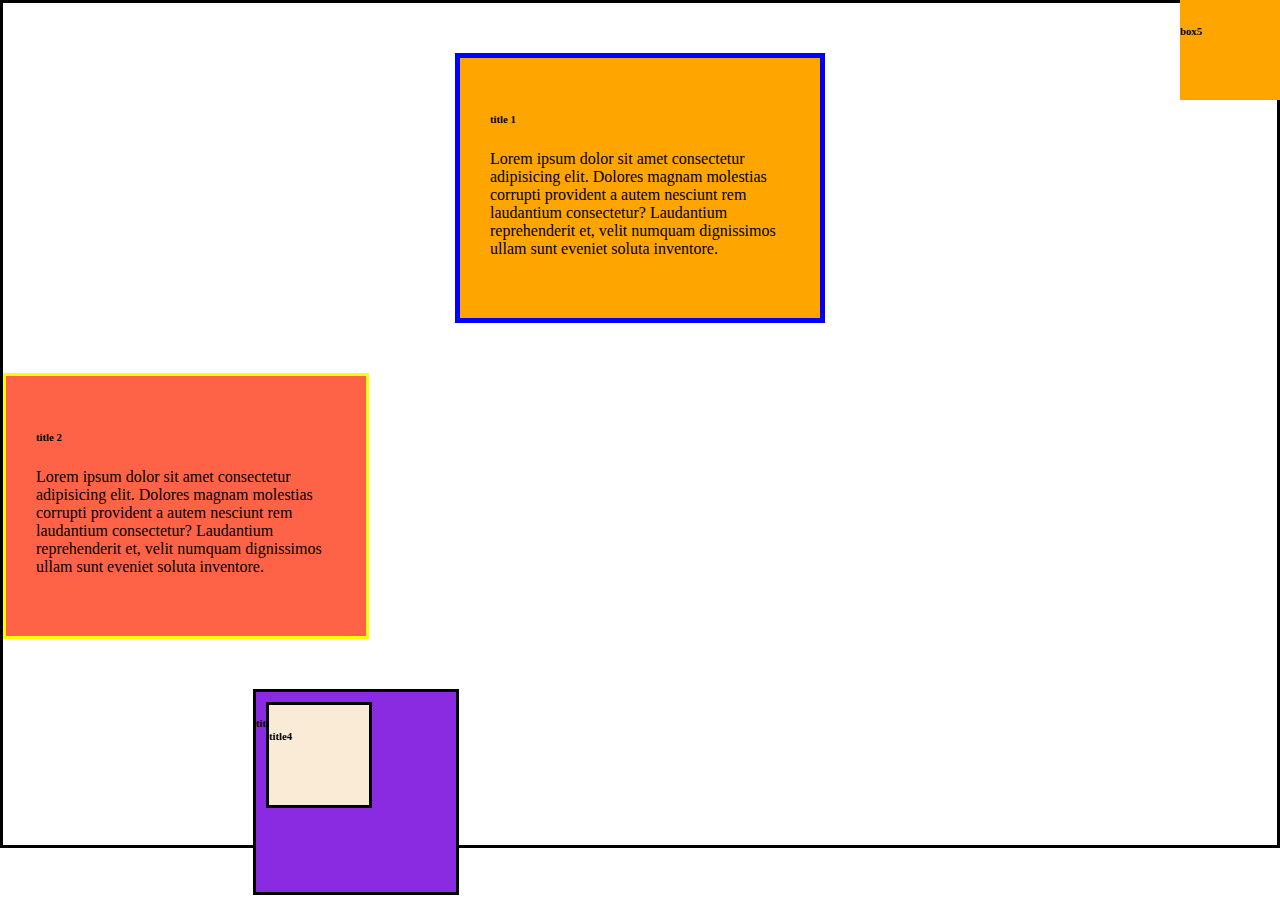
<file: boxDemo/box.html>
<!DOCTYPE html>
<html>
    <head>
        <link rel="stylesheet" href="box.css">
    </head>
    <body>
        
        <div id = 'box1' >
            <h6>title 1</h6>
            <p>Lorem ipsum dolor sit amet consectetur adipisicing elit. Dolores magnam molestias corrupti provident a autem nesciunt rem laudantium consectetur? Laudantium reprehenderit et, velit numquam dignissimos ullam sunt eveniet soluta inventore.</p>
        </div>

        <div id = 'box2' >
            <h6>title 2</h6>
            <p>Lorem ipsum dolor sit amet consectetur adipisicing elit. Dolores magnam molestias corrupti provident a autem nesciunt rem laudantium consectetur? Laudantium reprehenderit et, velit numquam dignissimos ullam sunt eveniet soluta inventore.</p>
        </div>

        <div id = 'box3' >
            <h6>title3</h6>
            <!-- box3 is the parent of box4 -->
            <div id = 'box4' >
                <h6>title4</h6>
            </div>
        </div>
     
        <div id = 'box5'>
            <h6>box5</h6>
        </div>


  



    </body>
</html>
</file>
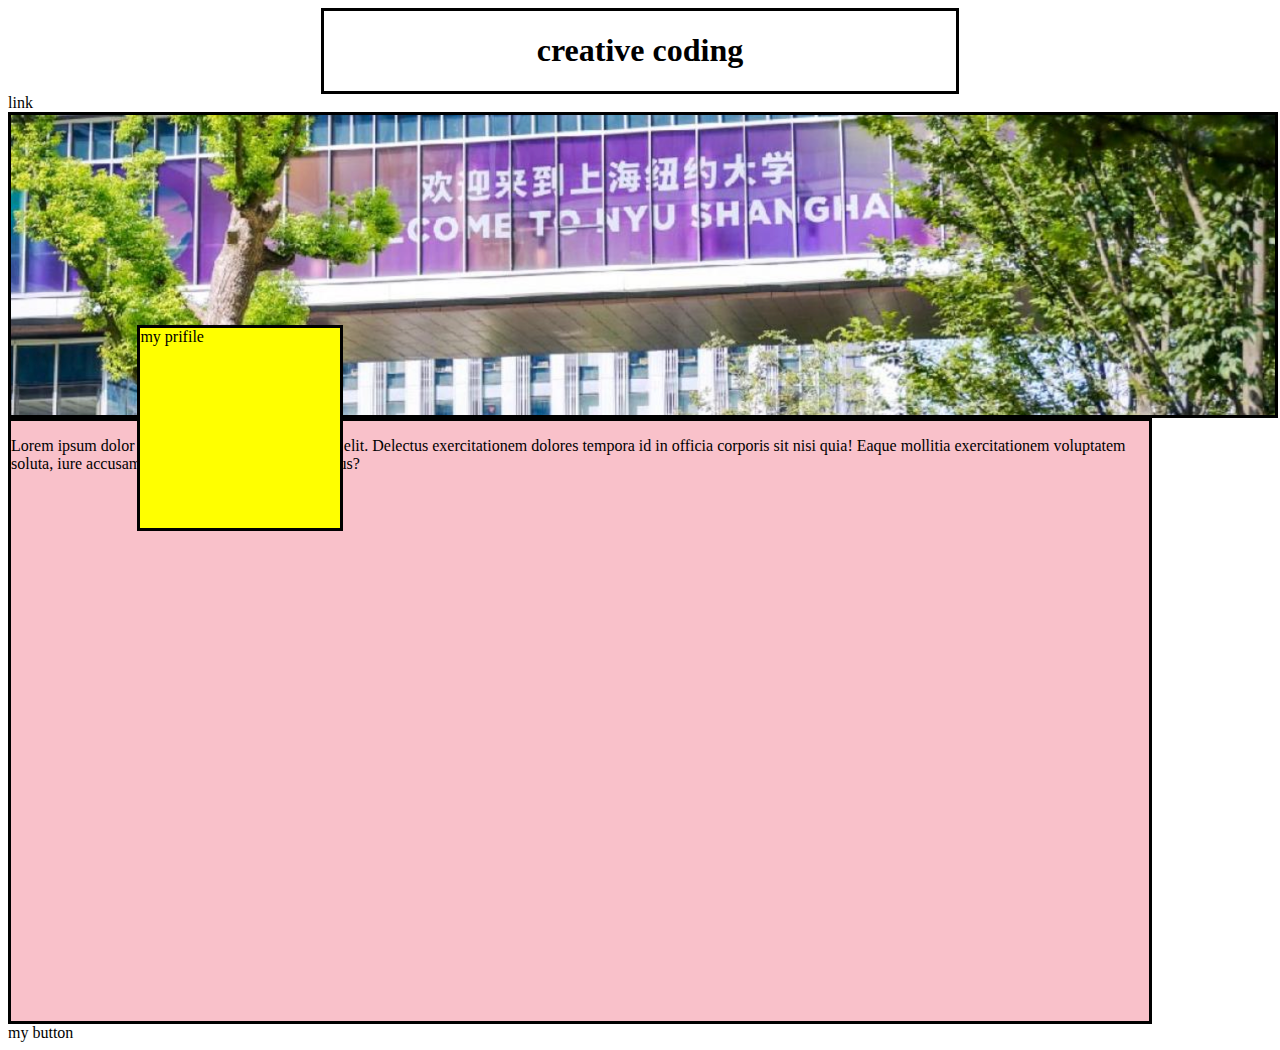
<file: boxDemo/demo.html>
<!DOCTYPE html>
<html>
    <head>
        <link rel="stylesheet" href="demo.css">
    </head>
    <body>
        <div id="title" >
            <h1>creative coding</h1>
        </div>
        
        <div id="links" >link</div>

        <div id="banner" >
            <img id="nyu_banner" src="assets/nyu_banner.png" alt="nyubanner ">
            <div id="profile" >my prifile</div>
        </div>
      
        <div id="mission">
            <p>
                Lorem ipsum dolor sit amet consectetur adipisicing elit. Delectus exercitationem dolores tempora id in officia corporis sit nisi quia! Eaque mollitia exercitationem voluptatem soluta, iure accusamus qui consequatur ratione minus?
            </p>
        </div>
        <div id='button' > my button</div>


    </body>
</html>
</file>
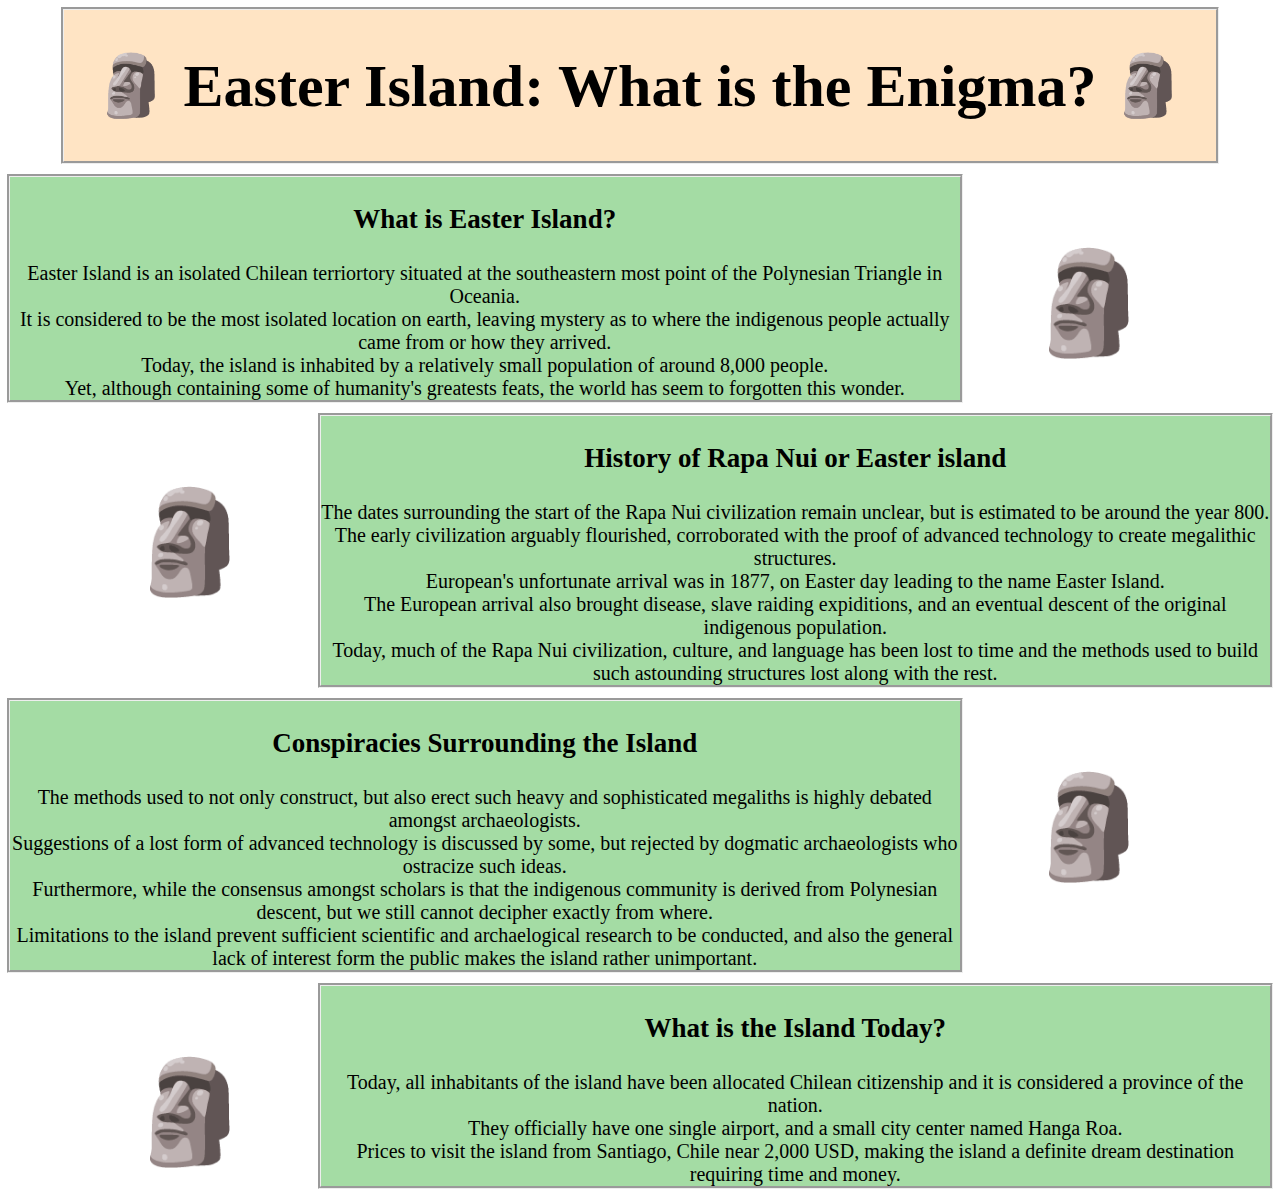
<file: project-b-draft/project-b-template/info.html>
<!DOCTYPE html>
<html lang="en">

<head> 

    <title> info page</title>
  <link rel="stylesheet" href="css/style.css">

</head>

<body> 

    <div id="box10"> 
       <h1> 🗿 Easter Island: What is the Enigma? 🗿 </h1>
    </div>


   <div id='wrapper' >
    <div class ='box left' id="box6" >
        <h1 class = 'head'>  🗿 </h1>

        <h3 class = 'explain1'> What is Easter Island? </h3>
        <p class= 'explain1p2'> Easter Island is an isolated Chilean terriortory situated at the southeastern most point of the Polynesian Triangle in Oceania.
            <br> It is considered to be the most isolated location on earth, leaving mystery as to where the indigenous people actually came from or how they arrived. 
            <br> Today, the island is inhabited by a relatively small population of around 8,000 people.
            <br> Yet, although containing some of humanity's greatests feats, the world has seem to forgotten this wonder.
        </p>
    </div>

    <div  class= 'box right' id="box7">
        <h1 class = 'head'>  🗿 </h1>
        <h3 class='explain1'> History of Rapa Nui or Easter island</h3>
        <p class='explain1p2'> The dates surrounding the start of the Rapa Nui civilization remain unclear, but is estimated to be around the year 800.
            <br> The early civilization arguably flourished, corroborated with the proof of advanced technology to create megalithic structures.
            <br> European's unfortunate arrival was in 1877, on Easter day leading to the name Easter Island.
            <br> The European arrival also brought disease, slave raiding expiditions, and an eventual descent of the original indigenous population.
            <br> Today, much of the Rapa Nui civilization, culture, and language has been lost to time and the methods used to build such astounding structures lost along with the rest.
        </p>
    </div>

    <div class= 'box left'  id="box8">
        <h1 class = 'head'>  🗿 </h1> 
        <h3 class = 'explain1'> Conspiracies Surrounding the Island</h3>
        <p class = 'explain1p2'> The methods used to not only construct, but also erect such heavy and sophisticated megaliths is highly debated amongst archaeologists. 
            <br> Suggestions of a lost form of advanced technology is discussed by some, but rejected by dogmatic archaeologists who ostracize such ideas. 
            <br> Furthermore, while the consensus amongst scholars is that the indigenous community is derived from Polynesian descent, but we still cannot decipher exactly from where.
            <br> Limitations to the island prevent sufficient scientific and archaelogical research to be conducted, and also the general lack of interest form the public makes the island rather unimportant.
        </p>
    </div>

    <div  class= 'box right' id="box9">
        <h1 class = 'head'>  🗿 </h1>
        <h3 class ='explain1'> What is the Island Today? </h3>
        <p class ='explain1p2'> Today, all inhabitants of the island have been allocated Chilean citizenship and it is considered a province of the nation.
            <br> They officially have one single airport, and a small city center named Hanga Roa. 
            <br> Prices to visit the island from Santiago, Chile near 2,000 USD, making the island a definite dream destination requiring time and money.
        
        </p>
    </div>

    <!-- <div class = 'box right' id="box11"> 
        <h1 class = 'head'>  🗿 </h1>
    </div> -->



</div>

</body>
</file>
<file: boxDemo/box.css>
#box1{
    background-color: orange;
    border-style: solid;
    border-color: blue;
    border-width: 5px;
    width: 300px;
    height: 200px;

    /* padding-top: 30px;
    padding-left: 30px;
    padding-right: 30px;
    padding-bottom: 30px; */

    padding:30px;

    margin-top: 50px ;
    margin-bottom: 50px;
    margin-right: auto;
    margin-left: auto;

}

#box2{
    background-color: tomato;
    border: solid yellow;
    border-width: 3px;
    width:300px ;
    height: 200px;
    padding:30px;
    /* margin: 30px; */

}

#box3{
    background-color: blueviolet;
    border: solid black;
    width: 200px;
    height: 200px;
    /* position: relative; */
    position: relative;
    top: 50px;
    left: 250px;
}

#box4{
    background-color: antiquewhite;
    border: solid black;

    width: 100px;
    height: 100px;
    position: absolute;
    top:10px;
    left:10px
}

#box5{
    background-color: orange ;
    width: 100px;
    height: 100px;
    position:fixed;
    top:0px;
    right: 0px;
}


body{
    border: solid black;
    margin:0px;
}
</file>
<file: boxDemo/demo.css>
#title{
  /* background-color: blue;  */
  border: solid black; 
  /* set width to 50 precent of the viewport, it will cange dynamically */
  width: 50%; 
  text-align: center;
  margin-left: auto;
  margin-right: auto;
}
#banner{
    background-color: red; 
    border: solid black; 
    width: 100%;
    height: 300px;
    /* relative position can set offsite from the box's origintal poisitoin */
    position: relative; 

}

#nyu_banner{
    /* the width here is taking 100% width of it's parent div container, not the entire viewport */
    width: 100%;
    height: 100%;
    object-fit: cover;
    
}

#profile{
    background-color: yellow;  
    border: solid black; 
    width: 200px;
    height: 200px;
    /* absolute position will find any parent container that is not static, and positioning absolutlly based on parent position  */
    position: absolute;
    top:70%;
    left: 10%;


}

#mission{
    background-color: rgb(249, 193, 202);  
    border: solid black; 
    width: 90%;
    height: 600px;

}
</file>
<file: project-b-draft/project-b-template/css/style.css>
html,
body {
  /* background: red;  */
  
  margin: 0; 
  padding: 0; 
}

.content { 
position: absolute; 
top: 5%; 
width: 100%; 
height: 100%; 
}
.title{ 
  font-size: 80px; 
}

.subtitle { 
  font-size: 40px; 
  text-align: center; 
}

.instruct{
  text-align: center;
  font-size: 40px;
}

.text{
  font-size: 15px;
  padding-left: 5px;
  padding-top: 5px;
  font-family: fantasy;
}




div {
  display: block; 
}
#box1{
  position: relative;
  margin-top: 0; 
  width: 90%; 
  left: 5%; 
  background-color: lightgreen;
  border-style: groove;
  border-width: 5px;
  font-style: inherit;
  font-family: fantasy;
  font-display: bold;
  text-align: center;
}

.map { 
  position: relative; 
  width: 100%; 
  min-height: 40vw; 
}
#box2{  
  position: absolute; 
  top: 7%; 
  bottom: 0;
  background-color: rgb(92, 192, 235);
  width: 50%;
  left: 25%; 
  border-style: double;
  /* padding-top: 10px; */
  border-width: 3px;
  font-size: medium;
  font-style: oblique;
  /* padding: 0.5em;
  margin: 5% auto;
  margin-left: auto;
  margin-right: auto; */

  

}

#box2 img {
  position: absolute; 
  top: 15%; 
  width: 74%; 
  left: 13%; 
  
}

#box3{
  background-color: lightgreen;
  top: 5%; 
  left: 5%; 
  position: absolute; 
  height: 100%; 
  width: 18%;
  border-style: groove;
  border-width: 3px;


 
  
}

#box5{
  position: absolute; 
  top: 5%; 
  right: 5%; 
  width: 18%; 
  background-color: lightgreen;
  height: 100%;
  border-style: groove;
  border-width: 3px;



}


#box4{
  position: relative; 
  top: 10%; 
  background-color: rgb(183, 229, 183);
  min-height: 20vw;
  width:90%;
  left: 5% ;
  
  border-style: groove;
  border-width: 3px;
  font-family: fantasy;
  
}


#end { 
  display: relative; 
  width: 100%; 
  height:  30%; 
  background: blue;
}

.explain1{
 text-align: center;
  font-family: fantasy;
  font-size: 27px;
}

.explain1p2{

  text-align: center;
  font-family: fantasy;
  font-size: 20px;
  
}
.head{
  font-size: 100px;
  position: absolute;
animation-name: spin;
animation-duration: 4s;
animation-iteration-count: infinite;
animation-timing-function: linear;
}

.left .head{
  right: 10%;
}

.right .head{
  left: 10%;
}

@keyframes spin{
  from {transform:rotate(0deg);}
  to{transform:rotate(360deg);}
}

.box{
  margin-top: 10px;
  width: 75%;
  
}

.box.left{
  margin-left: 0;
  margin-right: auto;
  
}

.box.right{
  margin-right: 0;
  margin-left: auto;
}


#wrapper{
  margin: 7px;
}

#box10{
  background-color: bisque;
  text-align: center;
  font-family: fantasy;
  font-size: 30px;
  border-style: groove;
  width: 90%;
  margin-left: auto;
  margin-right: auto;
  margin-top: 7px;
}

#box6{
  background-color: rgb(164, 220, 164);
  border-style: ridge;
  max-height: max-content;
  max-width: max-content;
  border-style: groove;
  
 

}

#box7{
  background-color: rgb(164, 220, 164);
  border-style: ridge;
  max-height: max-content;
  max-width: max-content;
  border-style: groove;

}

#box8{
  background-color: rgb(164, 220, 164);
  border-style: ridge;
  /* max-height: max-content;
  max-width: max-content; */
  border-style: groove;
}

#box9{
  background-color: rgb(164, 220, 164);
  border-style: ridge;
  max-height: max-content;
  max-width: max-content;
  border-style: groove;
}



p {
  margin: 0;
  padding: 0;
}
.sketch-container{
  display: relative;
  width: 90%; 
  right: 5%; 
  min-height: 50vw; 
 
}
  



#myBtn{
  

  /* margin-top: 1500px; */
  
  margin-left: 90%;
  margin-right: auto;
  

  font-size: 15px;
}

#sketch-container{
  margin-top: 100px;
}
</file>
